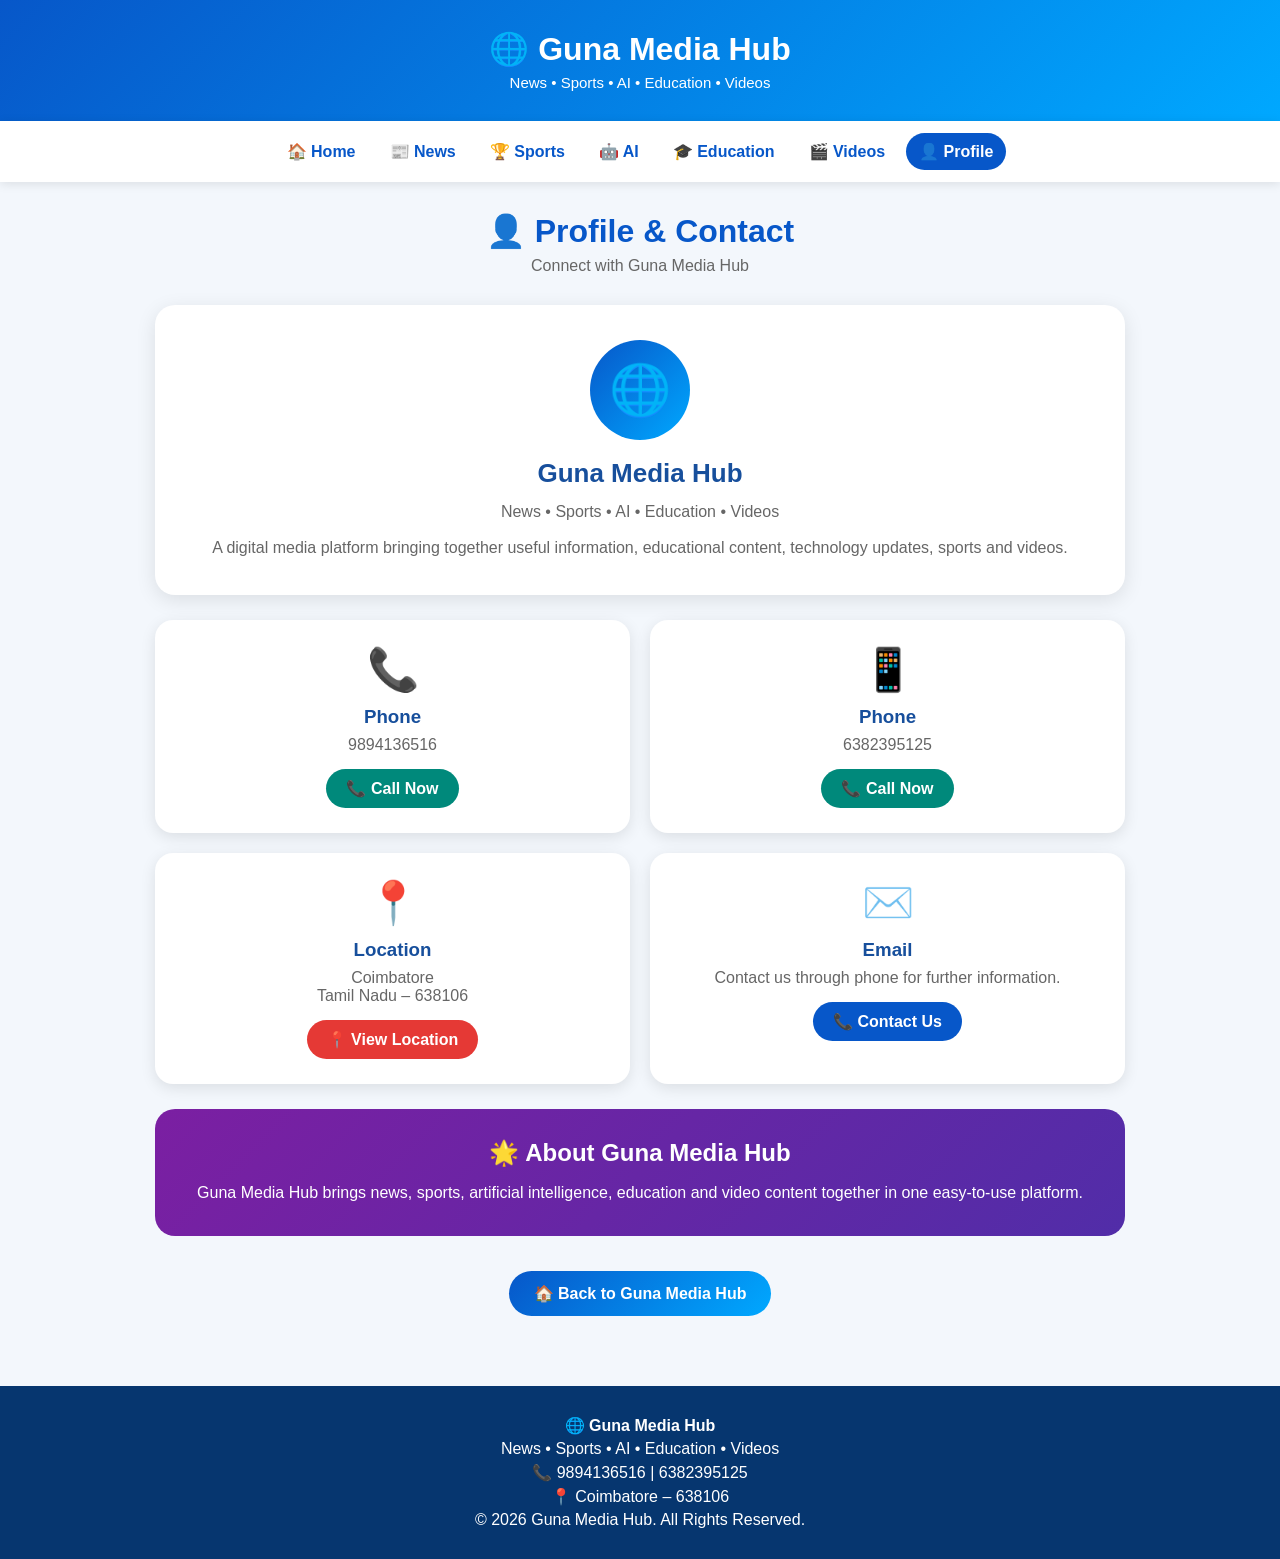
<file: contact.html>
<!DOCTYPE html>
<html lang="en">
<head>
<meta charset="UTF-8">
<meta name="viewport" content="width=device-width, initial-scale=1.0">

<title>Profile & Contact | Guna Media Hub</title>

<meta name="description"
content="Profile and contact information for Guna Media Hub.">

<style>

* {
    margin: 0;
    padding: 0;
    box-sizing: border-box;
}

body {
    font-family: Arial, sans-serif;
    background: #f3f7fc;
    color: #222;
}

/* HEADER */

header {
    background: linear-gradient(135deg, #0757c9, #00a8ff);
    color: white;
    text-align: center;
    padding: 30px 15px;
}

header h1 {
    font-size: 32px;
    margin-bottom: 6px;
}

header p {
    font-size: 15px;
}

/* NAVIGATION */

nav {
    background: white;
    display: flex;
    justify-content: center;
    flex-wrap: wrap;
    gap: 8px;
    padding: 12px;
    box-shadow: 0 2px 10px rgba(0,0,0,0.10);
    position: sticky;
    top: 0;
    z-index: 100;
}

nav a {
    text-decoration: none;
    color: #0757c9;
    font-weight: bold;
    padding: 9px 13px;
    border-radius: 25px;
}

nav a:hover,
nav a.active {
    background: #0757c9;
    color: white;
}

/* MAIN */

.container {
    max-width: 1000px;
    margin: auto;
    padding: 30px 15px 70px;
}

/* PAGE TITLE */

.page-title {
    text-align: center;
    margin-bottom: 30px;
}

.page-title h2 {
    color: #0757c9;
    font-size: 32px;
}

.page-title p {
    color: #666;
    margin-top: 7px;
}

/* PROFILE CARD */

.profile-card {
    background: white;
    border-radius: 20px;
    padding: 35px 25px;
    text-align: center;
    box-shadow: 0 5px 20px rgba(0,0,0,0.10);
    margin-bottom: 25px;
}

.profile-icon {
    width: 100px;
    height: 100px;
    margin: auto;
    border-radius: 50%;
    background: linear-gradient(135deg, #0757c9, #00a8ff);
    color: white;
    display: flex;
    align-items: center;
    justify-content: center;
    font-size: 50px;
}

.profile-card h3 {
    margin-top: 18px;
    color: #174f9c;
    font-size: 26px;
}

.profile-card p {
    margin-top: 10px;
    color: #666;
    line-height: 1.6;
}

/* CONTACT GRID */

.contact-grid {
    display: grid;
    grid-template-columns: repeat(2, 1fr);
    gap: 20px;
}

/* CONTACT CARD */

.contact-card {
    background: white;
    border-radius: 18px;
    padding: 25px;
    text-align: center;
    box-shadow: 0 4px 15px rgba(0,0,0,0.10);
    transition: 0.25s;
}

.contact-card:hover {
    transform: translateY(-5px);
}

.contact-icon {
    font-size: 42px;
    margin-bottom: 12px;
}

.contact-card h3 {
    color: #174f9c;
    margin-bottom: 8px;
}

.contact-card p {
    color: #666;
    margin-bottom: 15px;
}

/* BUTTON */

.contact-button {
    display: inline-block;
    text-decoration: none;
    color: white;
    background: #0757c9;
    padding: 10px 20px;
    border-radius: 25px;
    font-weight: bold;
}

.phone-card .contact-button {
    background: #00897b;
}

.location-card .contact-button {
    background: #e53935;
}

/* ABOUT */

.about {
    margin-top: 25px;
    background: linear-gradient(135deg, #7b1fa2, #512da8);
    color: white;
    padding: 30px 25px;
    border-radius: 20px;
    text-align: center;
}

.about h2 {
    margin-bottom: 12px;
}

.about p {
    line-height: 1.7;
}

/* HOME BUTTON */

.home-button {
    text-align: center;
    margin-top: 35px;
}

.home-button a {
    display: inline-block;
    background: linear-gradient(135deg, #0757c9, #00a8ff);
    color: white;
    text-decoration: none;
    padding: 13px 25px;
    border-radius: 30px;
    font-weight: bold;
}

/* FOOTER */

footer {
    background: #06366f;
    color: white;
    text-align: center;
    padding: 25px 15px;
}

footer p {
    margin: 5px;
}

/* MOBILE */

@media(max-width: 650px) {

    header h1 {
        font-size: 26px;
    }

    nav a {
        font-size: 13px;
        padding: 7px 9px;
    }

    .contact-grid {
        grid-template-columns: 1fr;
    }

    .profile-card {
        padding: 30px 18px;
    }

}

</style>
</head>

<body>

<!-- HEADER -->

<header>

    <h1>🌐 Guna Media Hub</h1>

    <p>News • Sports • AI • Education • Videos</p>

</header>


<!-- NAVIGATION -->

<nav>

    <a href="index.html">🏠 Home</a>

    <a href="news.html">📰 News</a>

    <a href="sports.html">🏆 Sports</a>

    <a href="ai.html">🤖 AI</a>

    <a href="education.html">🎓 Education</a>

    <a href="videos.html">🎬 Videos</a>

    <a href="profile.html" class="active">👤 Profile</a>

</nav>


<main class="container">


<!-- PAGE TITLE -->

<div class="page-title">

    <h2>👤 Profile & Contact</h2>

    <p>Connect with Guna Media Hub</p>

</div>


<!-- PROFILE -->

<section class="profile-card">

    <div class="profile-icon">
        🌐
    </div>

    <h3>Guna Media Hub</h3>

    <p>
        News • Sports • AI • Education • Videos
    </p>

    <p>
        A digital media platform bringing together
        useful information, educational content,
        technology updates, sports and videos.
    </p>

</section>


<!-- CONTACT -->

<div class="contact-grid">


<!-- PHONE 1 -->

<div class="contact-card phone-card">

    <div class="contact-icon">
        📞
    </div>

    <h3>Phone</h3>

    <p>9894136516</p>

    <a
    href="tel:9894136516"
    class="contact-button">
        📞 Call Now
    </a>

</div>


<!-- PHONE 2 -->

<div class="contact-card phone-card">

    <div class="contact-icon">
        📱
    </div>

    <h3>Phone</h3>

    <p>6382395125</p>

    <a
    href="tel:6382395125"
    class="contact-button">
        📞 Call Now
    </a>

</div>


<!-- LOCATION -->

<div class="contact-card location-card">

    <div class="contact-icon">
        📍
    </div>

    <h3>Location</h3>

    <p>
        Coimbatore<br>
        Tamil Nadu – 638106
    </p>

    <a
    href="https://www.google.com/maps/search/?api=1&query=Coimbatore+638106"
    target="_blank"
    class="contact-button">
        📍 View Location
    </a>

</div>


<!-- EMAIL -->

<div class="contact-card">

    <div class="contact-icon">
        ✉️
    </div>

    <h3>Email</h3>

    <p>
        Contact us through phone
        for further information.
    </p>

    <a
    href="tel:9894136516"
    class="contact-button">
        📞 Contact Us
    </a>

</div>


</div>


<!-- ABOUT -->

<section class="about">

    <h2>🌟 About Guna Media Hub</h2>

    <p>
        Guna Media Hub brings news, sports, artificial
        intelligence, education and video content together
        in one easy-to-use platform.
    </p>

</section>


<!-- HOME -->

<div class="home-button">

    <a href="index.html">
        🏠 Back to Guna Media Hub
    </a>

</div>


</main>


<!-- FOOTER -->

<footer>

    <p><strong>🌐 Guna Media Hub</strong></p>

    <p>
        News • Sports • AI • Education • Videos
    </p>

    <p>
        📞 9894136516 | 6382395125
    </p>

    <p>
        📍 Coimbatore – 638106
    </p>

    <p>
        © 2026 Guna Media Hub. All Rights Reserved.
    </p>

</footer>

</body>
</html>
</file>
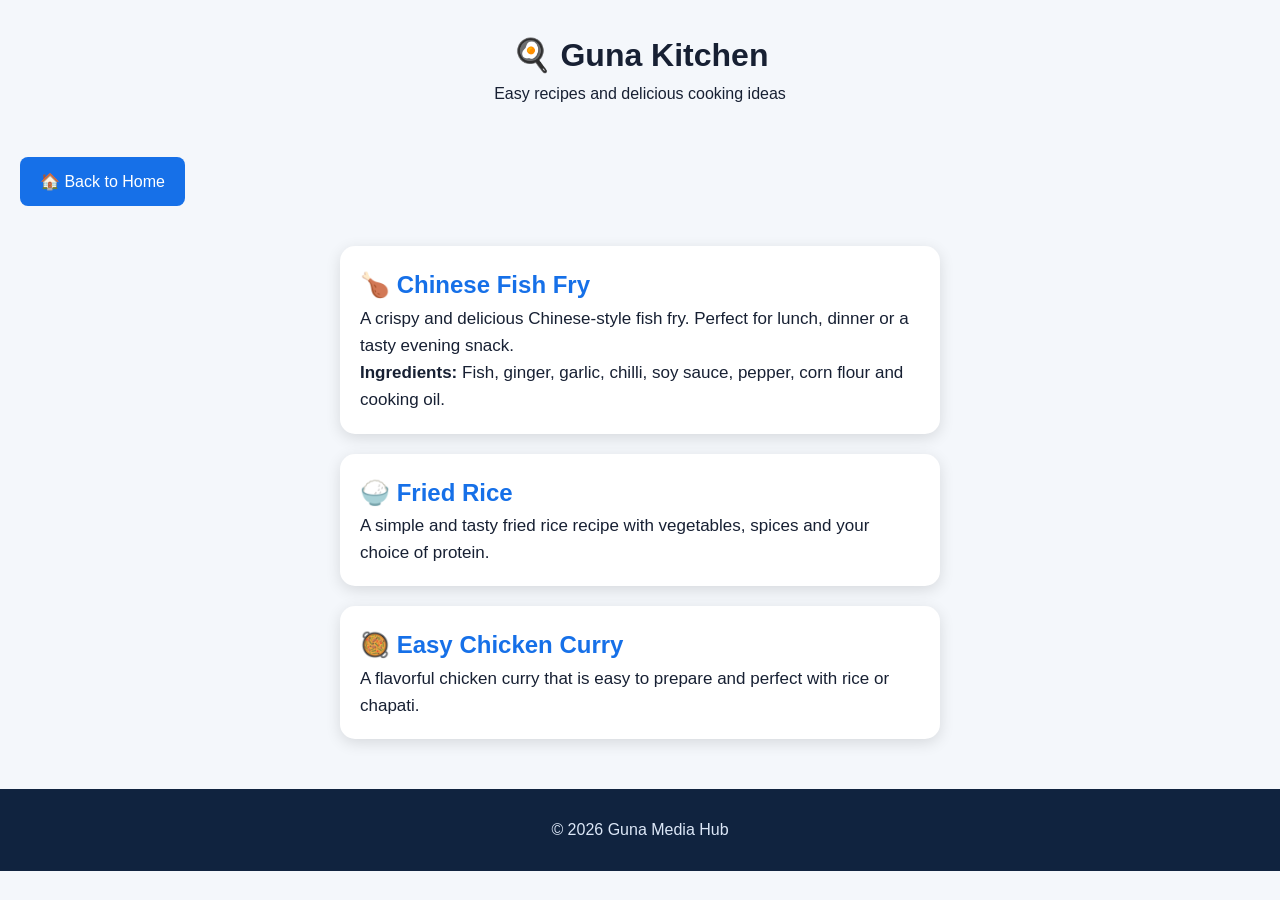
<file: cooking.html>
<!DOCTYPE html>
<html lang="en">
<head>
<meta charset="UTF-8">
<meta name="viewport" content="width=device-width, initial-scale=1.0">

<title>Cooking | Guna Media Hub</title>

<link rel="stylesheet" href="style.css">

<style>
.cooking-header {
    text-align: center;
    padding: 30px 15px;
}

.recipe {
    background: white;
    margin: 20px auto;
    padding: 20px;
    max-width: 600px;
    border-radius: 15px;
    box-shadow: 0 4px 15px rgba(0,0,0,0.12);
}

.recipe h2 {
    color: #1670e8;
}

.recipe p {
    font-size: 17px;
    line-height: 1.6;
}

.back {
    display: inline-block;
    margin: 20px;
    padding: 12px 20px;
    background: #1670e8;
    color: white;
    text-decoration: none;
    border-radius: 8px;
}
</style>
</head>

<body>

<header class="cooking-header">
    <h1>🍳 Guna Kitchen</h1>
    <p>Easy recipes and delicious cooking ideas</p>
</header>

<a href="index.html" class="back">🏠 Back to Home</a>

<div class="recipe">
    <h2>🍗 Chinese Fish Fry</h2>
    <p>
        A crispy and delicious Chinese-style fish fry.
        Perfect for lunch, dinner or a tasty evening snack.
    </p>
    <p><strong>Ingredients:</strong> Fish, ginger, garlic, chilli,
    soy sauce, pepper, corn flour and cooking oil.</p>
</div>

<div class="recipe">
    <h2>🍚 Fried Rice</h2>
    <p>
        A simple and tasty fried rice recipe with vegetables,
        spices and your choice of protein.
    </p>
</div>

<div class="recipe">
    <h2>🥘 Easy Chicken Curry</h2>
    <p>
        A flavorful chicken curry that is easy to prepare
        and perfect with rice or chapati.
    </p>
</div>

<footer>
    <p>© 2026 Guna Media Hub</p>
</footer>

</body>
</html>
</file>
<file: style.css>
* {
    box-sizing: border-box;
    margin: 0;
    padding: 0;
}

body {
    font-family: Arial, Helvetica, sans-serif;
    background: #f4f7fb;
    color: #172033;
    line-height: 1.6;
}

.navbar {
    background: #0d47a1;
    color: white;
    display: flex;
    align-items: center;
    justify-content: space-between;
    padding: 14px 5%;
    position: sticky;
    top: 0;
    z-index: 10;
    box-shadow: 0 2px 8px #0002;
}

.logo {
    font-size: 24px;
    font-weight: bold;
}

.nav-links {
    display: flex;
    gap: 8px;
    flex-wrap: wrap;
}

.nav-links a {
    color: white;
    text-decoration: none;
    padding: 8px 12px;
    border-radius: 20px;
    font-size: 14px;
}

.nav-links a:hover,
.nav-links a.active {
    background: #1976d2;
}

.menu {
    display: none;
    font-size: 28px;
    cursor: pointer;
}

.hero {
    background: linear-gradient(135deg, #0d47a1, #1976d2);
    color: white;
    padding: 70px 6%;
    text-align: center;
}

.hero h1 {
    font-size: 42px;
    margin-bottom: 12px;
}

.hero p {
    font-size: 18px;
    max-width: 700px;
    margin: auto;
}

.container {
    width: 90%;
    max-width: 1150px;
    margin: 35px auto;
}

.section-title {
    text-align: center;
    margin-bottom: 25px;
    font-size: 30px;
    color: #0d47a1;
}

.cards {
    display: grid;
    grid-template-columns: repeat(3, 1fr);
    gap: 22px;
}

.card {
    background: white;
    border-radius: 14px;
    overflow: hidden;
    box-shadow: 0 4px 15px #00000012;
    transition: 0.2s;
}

.card:hover {
    transform: translateY(-4px);
}

.card-img {
    height: 170px;
    background: linear-gradient(135deg, #90caf9, #e3f2fd);
    display: flex;
    align-items: center;
    justify-content: center;
    font-size: 45px;
}

.card-content {
    padding: 20px;
}

.card h3 {
    margin-bottom: 8px;
    color: #0d47a1;
}

.card p {
    color: #5d6675;
}

.btn {
    display: inline-block;
    background: #1565c0;
    color: white;
    text-decoration: none;
    padding: 10px 20px;
    border-radius: 24px;
    margin-top: 15px;
    border: 0;
    cursor: pointer;
}

.stats {
    display: grid;
    grid-template-columns: repeat(4, 1fr);
    gap: 18px;
    margin: 30px 0;
}

.stat {
    background: white;
    text-align: center;
    padding: 25px;
    border-radius: 12px;
    box-shadow: 0 3px 12px #0001;
}

.stat strong {
    display: block;
    font-size: 28px;
    color: #1565c0;
}

form {
    background: white;
    padding: 25px;
    border-radius: 14px;
    box-shadow: 0 3px 15px #0001;
    max-width: 700px;
    margin: auto;
}

input,
textarea,
select {
    width: 100%;
    padding: 12px;
    margin: 8px 0 16px;
    border: 1px solid #ccd3df;
    border-radius: 8px;
    font-size: 16px;
}

textarea {
    min-height: 150px;
    resize: vertical;
}

footer {
    background: #10233f;
    color: #dce7f7;
    text-align: center;
    padding: 28px;
    margin-top: 50px;
}

.badge {
    display: inline-block;
    background: #e3f2fd;
    color: #0d47a1;
    padding: 4px 10px;
    border-radius: 15px;
    font-size: 12px;
    margin-bottom: 8px;
}

@media (max-width: 800px) {

    .navbar {
        align-items: center;
    }

    .menu {
        display: block;
    }

    .nav-links {
        display: none;
        position: absolute;
        top: 60px;
        left: 0;
        width: 100%;
        background: #0d47a1;
        padding: 12px;
        flex-direction: column;
    }

    .nav-links.show {
        display: flex;
    }

    .hero {
        padding: 50px 5%;
    }

    .hero h1 {
        font-size: 32px;
    }

    .cards {
        grid-template-columns: 1fr;
    }

    .stats {
        grid-template-columns: repeat(2, 1fr);
    }
}

@media (max-width: 450px) {

    .stats {
        grid-template-columns: 1fr;
    }

    .logo {
        font-size: 20px;
    }
}
</file>
